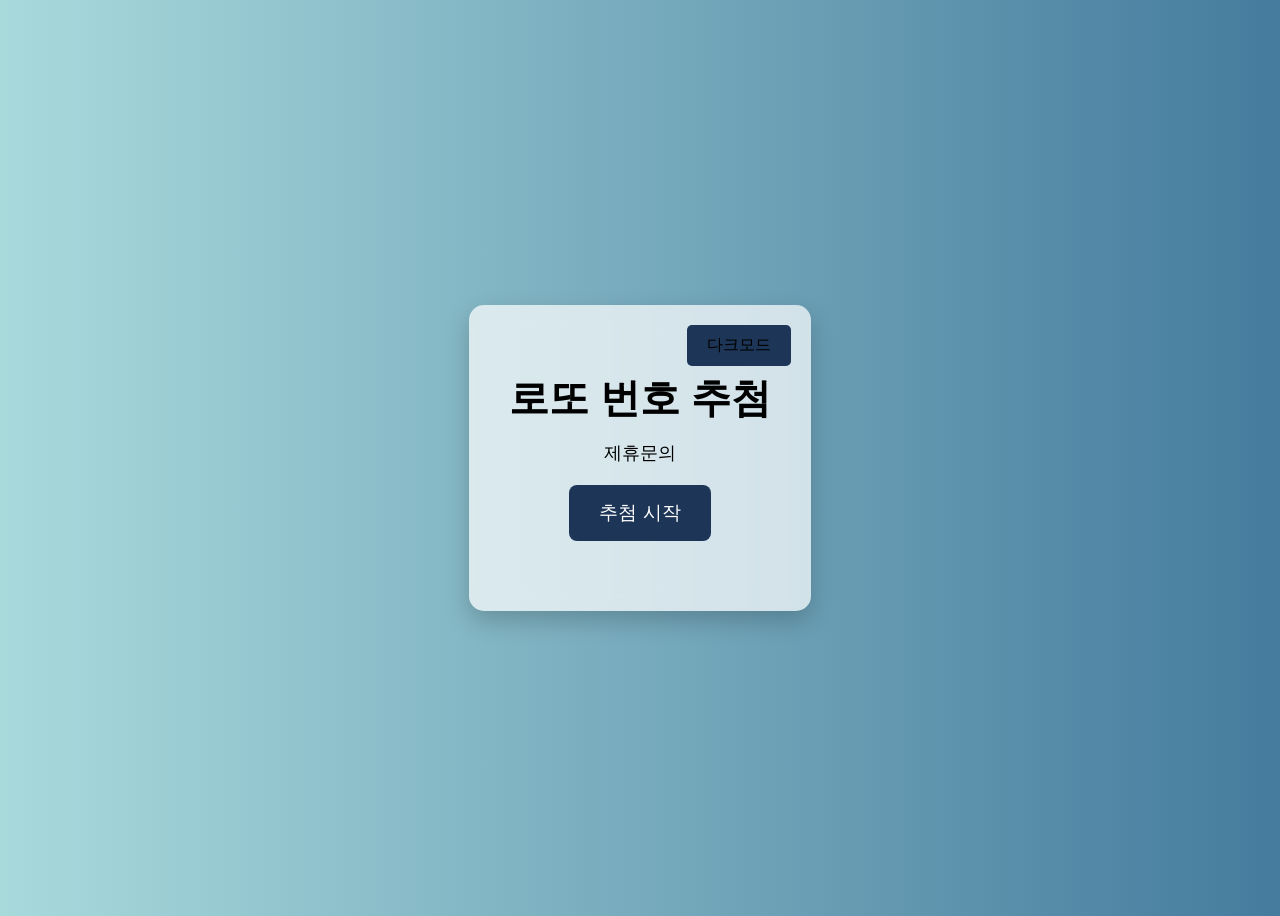
<file: index.html>
<!DOCTYPE html>
<html lang="ko">
<head>
  <meta charset="UTF-8" />
  <meta name="viewport" content="width=device-width, initial-scale=1.0" />
  <title>Lotto Number Drawing</title>
  <link href='/style.css' rel='stylesheet'>
</head>
<body class="light-mode">
  <div class="container">
    <button id="theme-toggle-btn">Toggle Theme</button>
    <h1>로또 번호 추첨</h1>
    <nav>
      <a href="contact.html">제휴문의</a>
    </nav>
    <button id="generate-btn">추첨 시작</button>
    <div id="numbers-container"></div>
  </div>
  <script defer type="text/javascript" src="/main.js"></script>
</body>
</html>
</file>
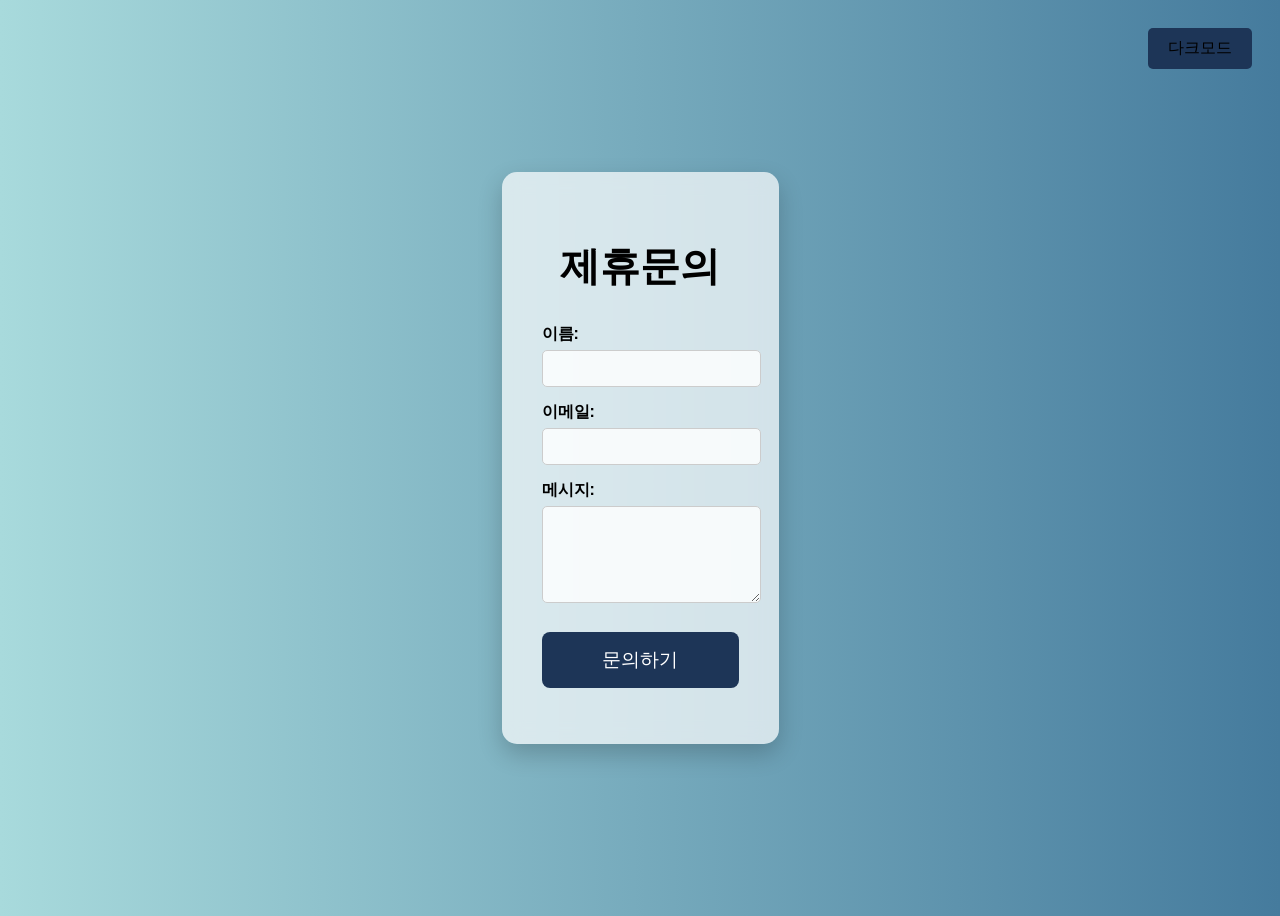
<file: contact.html>
<!DOCTYPE html>
<html lang="ko">
<head>
  <meta charset="UTF-8" />
  <meta name="viewport" content="width=device-width, initial-scale=1.0" />
  <title>제휴문의</title>
  <link href='/style.css' rel='stylesheet'>
</head>
<body class="light-mode">
  <button id="theme-toggle-btn">Toggle Theme</button>
  <div class="container">
    <h1>제휴문의</h1>
    <form action="https://formspree.io/f/xzdabwez" method="POST" id="contact-form">
      <div class="form-group">
        <label for="name">이름:</label>
        <input type="text" id="name" name="name" required>
      </div>
      <div class="form-group">
        <label for="email">이메일:</label>
        <input type="email" id="email" name="email" required>
      </div>
      <div class="form-group">
        <label for="message">메시지:</label>
        <textarea id="message" name="message" rows="5" required></textarea>
      </div>
      <button type="submit" id="submit-btn">문의하기</button>
    </form>
    <p id="form-status"></p>
  </div>
  <script defer type="text/javascript" src="/main.js"></script>
</body>
</html>
</file>
<file: style.css>
:root {
  --background-color: linear-gradient(to right, #a8dadc, #457b9d); /* Light blue gradient */
  --text-color: black; /* Changed to black for better contrast on light blue */
  --container-bg-color: rgba(255, 255, 255, 0.7); /* Slightly more opaque for light mode */
  --button-bg-color: #1d3557; /* Darker button for light mode */
  --button-hover-bg-color: #214f77;
  --button-disabled-bg-color: #cccccc;
  --box-shadow-color: rgba(0, 0,0, 0.2);
}

.dark-mode {
  --background-color: linear-gradient(to right, #0a0a0a, #333333);
  --text-color: #e0e0e0;
  --container-bg-color: rgba(0, 0, 0, 0.3);
  --button-bg-color: #34495e;
  --button-hover-bg-color: #2c3e50;
  --button-disabled-bg-color: #555555;
  --box-shadow-color: rgba(255, 255, 255, 0.1);
}

body {
  font-family: 'Helvetica Neue', sans-serif;
  display: flex;
  justify-content: center;
  align-items: center;
  min-height: 100vh;
  background: var(--background-color);
  color: var(--text-color);
  text-align: center;
  position: relative; /* Needed for absolute positioning of the button */
}

.container {
  background-color: var(--container-bg-color);
  padding: 40px;
  border-radius: 15px;
  box-shadow: 0 10px 25px var(--box-shadow-color);
  backdrop-filter: blur(10px);
}

h1 {
  margin-bottom: 30px;
  font-size: 2.5em;
}

#generate-btn {
  padding: 15px 30px;
  font-size: 1.2em;
  cursor: pointer;
  background-color: var(--button-bg-color);
  color: white;
  border: none;
  border-radius: 8px;
  margin-bottom: 30px;
  transition: background-color 0.3s, transform 0.2s;
}

#generate-btn:hover {
    background-color: var(--button-hover-bg-color);
    transform: scale(1.05);
}

#generate-btn:disabled {
    background-color: var(--button-disabled-bg-color);
    cursor: not-allowed;
}

#numbers-container {
  display: flex;
  flex-wrap: wrap;
  justify-content: center;
  gap: 15px;
}

.number {
  width: 60px;
  height: 60px;
  border-radius: 50%;
  display: flex;
  justify-content: center;
  align-items: center;
  font-size: 1.8em;
  font-weight: bold;
  color: white;
  box-shadow: 0 4px 8px rgba(0,0,0,0.2);
  animation: pop-in 0.5s ease-out forwards;
}

/* Color ranges for lotto balls */
.number[data-color="yellow"] { background-color: #f1c40f; }
.number[data-color="blue"] { background-color: #3498db; }
.number[data-color="red"] { background-color: #e74c3c; }
.number[data-color="gray"] { background-color: #95a5a6; }
.number[data-color="green"] { background-color: #2ecc71; }

@keyframes pop-in {
  0% {
    transform: scale(0);
    opacity: 0;
  }
  100% {
    transform: scale(1);
    opacity: 1;
  }
}

@media (max-width: 600px) {
    .container {
        padding: 20px;
    }
    .number {
        width: 50px;
        height: 50px;
        font-size: 1.5em;
    }
}

#theme-toggle-btn {
  position: absolute; /* Position the button */
  top: 20px; /* From the top */
  right: 20px; /* From the right */
  padding: 10px 20px;
  font-size: 1em;
  cursor: pointer;
  background-color: var(--button-bg-color);
  color: var(--text-color); /* Use text color from theme */
  border: none;
  border-radius: 5px;
  transition: background-color 0.3s, transform 0.2s, color 0.3s; /* Add color to transition */
  z-index: 100; /* Ensure button is above other content */
}

#theme-toggle-btn:hover {
    background-color: var(--button-hover-bg-color);
    transform: scale(1.05);
}

/* Navigation styles */
nav {
  margin-top: -15px; /* Adjust as needed to position it correctly */
  margin-bottom: 20px;
}

nav a {
  color: var(--text-color);
  text-decoration: none;
  font-size: 1.1em;
  padding: 8px 15px;
  border-radius: 5px;
  transition: background-color 0.3s;
}

nav a:hover {
  background-color: var(--button-hover-bg-color);
}

/* Form styles */
#contact-form {
  display: flex;
  flex-direction: column;
  gap: 15px;
  width: 100%;
  max-width: 500px;
  margin-top: 20px;
}

.form-group {
  text-align: left;
}

.form-group label {
  display: block;
  margin-bottom: 5px;
  font-weight: bold;
}

.form-group input[type="text"],
.form-group input[type="email"],
.form-group textarea {
  width: 100%;
  padding: 10px;
  border: 1px solid #ccc;
  border-radius: 5px;
  background-color: rgba(255, 255, 255, 0.8);
  color: #333;
}

.dark-mode .form-group input[type="text"],
.dark-mode .form-group input[type="email"],
.dark-mode .form-group textarea {
  background-color: rgba(0, 0, 0, 0.5);
  color: #eee;
  border: 1px solid #555;
}

.form-group textarea {
  resize: vertical;
}

#submit-btn {
  padding: 15px 30px;
  font-size: 1.2em;
  cursor: pointer;
  background-color: var(--button-bg-color);
  color: white;
  border: none;
  border-radius: 8px;
  margin-top: 10px;
  transition: background-color 0.3s, transform 0.2s;
}

#submit-btn:hover {
    background-color: var(--button-hover-bg-color);
    transform: scale(1.05);
}

#form-status {
  margin-top: 15px;
  font-weight: bold;
  color: green;
}
</file>
